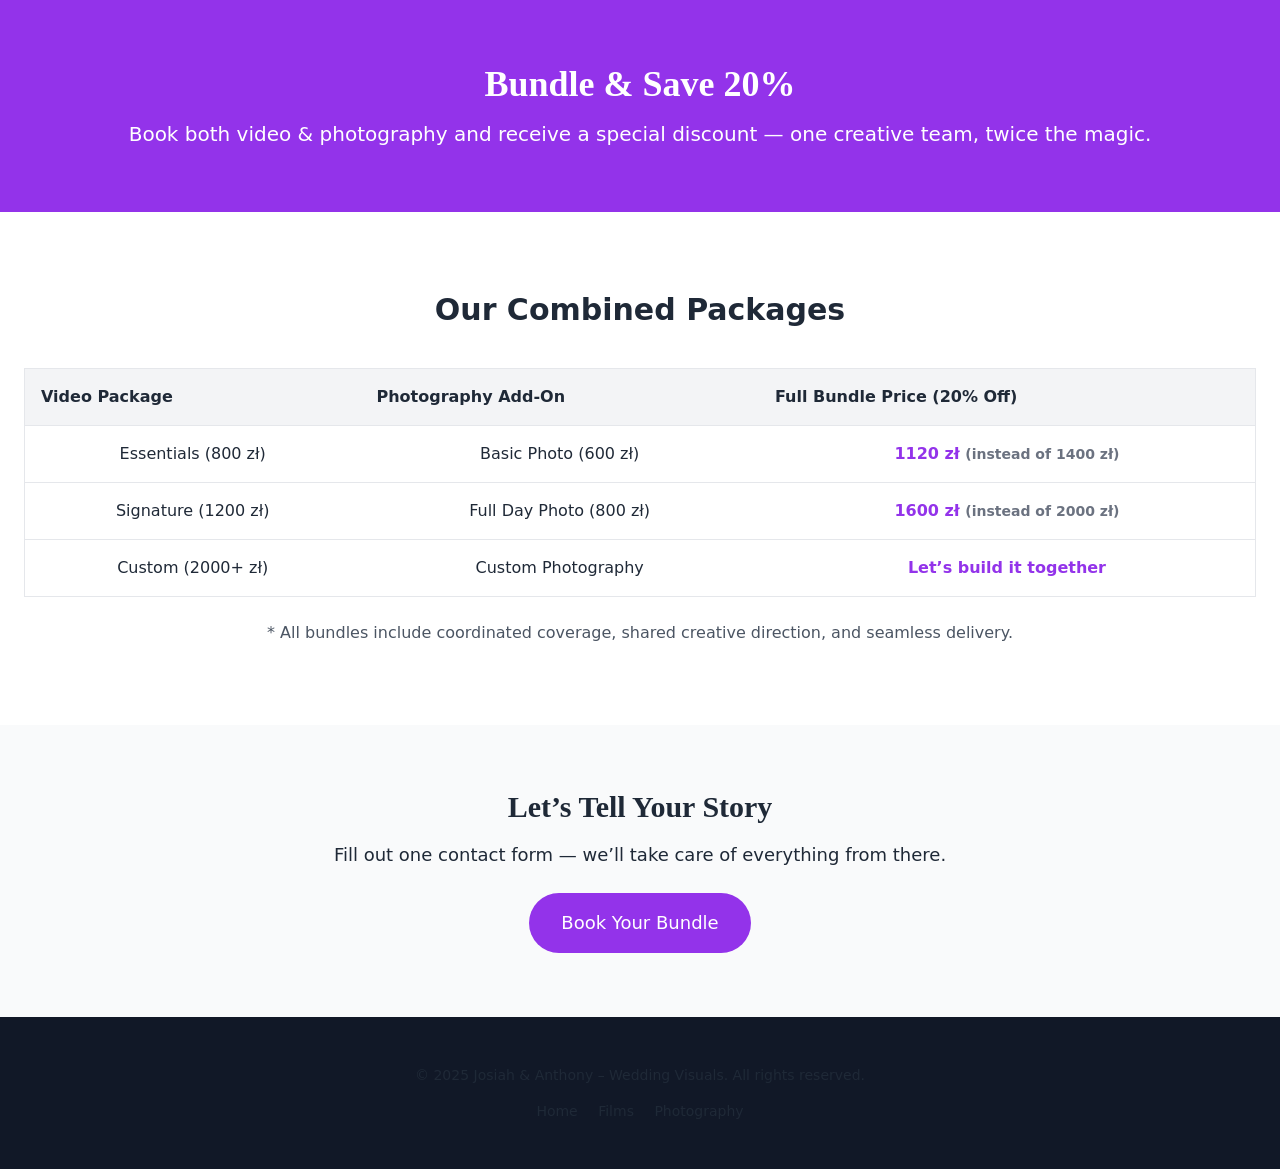
<file: bundle.html>
<!DOCTYPE html>
<html lang="en" class="scroll-smooth">
<head>
  <meta charset="UTF-8" />
  <meta name="viewport" content="width=device-width, initial-scale=1.0" />
  <title>Bundle Offer | Josiah & Anthony</title>
  <link rel="stylesheet" href="tailwind.css" />
  <link rel="stylesheet" href="styles.css" />
</head>
<body class="font-sans bg-white text-gray-800 dark:bg-gray-900 dark:text-gray-100">

  <!-- Header -->
  <header class="bg-purple-600 text-white py-16 text-center">
    <h1 class="text-4xl font-serif font-bold mb-4">Bundle & Save 20%</h1>
    <p class="text-xl max-w-xl mx-auto">Book both video & photography and receive a special discount — one creative team, twice the magic.</p>
  </header>

  <!-- Bundle Table -->
  <section class="py-20">
    <div class="max-w-6xl mx-auto px-6 text-center">
      <h2 class="text-3xl font-bold mb-10">Our Combined Packages</h2>

      <div class="overflow-x-auto">
        <table class="w-full table-auto border-collapse border border-gray-200 dark:border-gray-700">
          <thead class="bg-gray-100 dark:bg-gray-800">
            <tr>
              <th class="p-4 text-left">Video Package</th>
              <th class="p-4 text-left">Photography Add-On</th>
              <th class="p-4 text-left">Full Bundle Price (20% Off)</th>
            </tr>
          </thead>
          <tbody>
            <tr class="border-t border-gray-200 dark:border-gray-700">
              <td class="p-4">Essentials (800 zł)</td>
              <td class="p-4">Basic Photo (600 zł)</td>
              <td class="p-4 font-semibold text-purple-600">1120 zł <span class="text-sm text-gray-500">(instead of 1400 zł)</span></td>
            </tr>
            <tr class="border-t border-gray-200 dark:border-gray-700">
              <td class="p-4">Signature (1200 zł)</td>
              <td class="p-4">Full Day Photo (800 zł)</td>
              <td class="p-4 font-semibold text-purple-600">1600 zł <span class="text-sm text-gray-500">(instead of 2000 zł)</span></td>
            </tr>
            <tr class="border-t border-gray-200 dark:border-gray-700">
              <td class="p-4">Custom (2000+ zł)</td>
              <td class="p-4">Custom Photography</td>
              <td class="p-4 font-semibold text-purple-600">Let’s build it together</td>
            </tr>
          </tbody>
        </table>
      </div>

      <p class="text-gray-600 dark:text-gray-300 mt-6">* All bundles include coordinated coverage, shared creative direction, and seamless delivery.</p>
    </div>
  </section>

  <!-- CTA -->
  <section class="py-16 bg-gray-50 dark:bg-gray-800 text-center">
    <div class="max-w-3xl mx-auto px-6">
      <h2 class="text-3xl font-serif font-bold mb-4">Let’s Tell Your Story</h2>
      <p class="text-lg mb-6">Fill out one contact form — we’ll take care of everything from there.</p>
      <a href="#contact" class="inline-block bg-purple-600 hover:bg-purple-700 text-white px-8 py-4 rounded-full text-lg font-medium transition duration-300">
        Book Your Bundle
      </a>
    </div>
  </section>

  <!-- Footer -->
  <footer class="bg-gray-900 dark:bg-black text-gray-300 py-12 text-center text-sm">
    <div class="max-w-7xl mx-auto px-4 sm:px-6 lg:px-8">
      <p>&copy; 2025 Josiah & Anthony – Wedding Visuals. All rights reserved.</p>
      <div class="mt-4 space-x-4">
        <a href="index.html" class="hover:underline">Home</a>
        <a href="josiah.html" class="hover:underline">Films</a>
        <a href="anthony.html" class="hover:underline">Photography</a>
      </div>
    </div>
  </footer>

  <script defer src="script.js"></script>
</body>
</html>
</file>
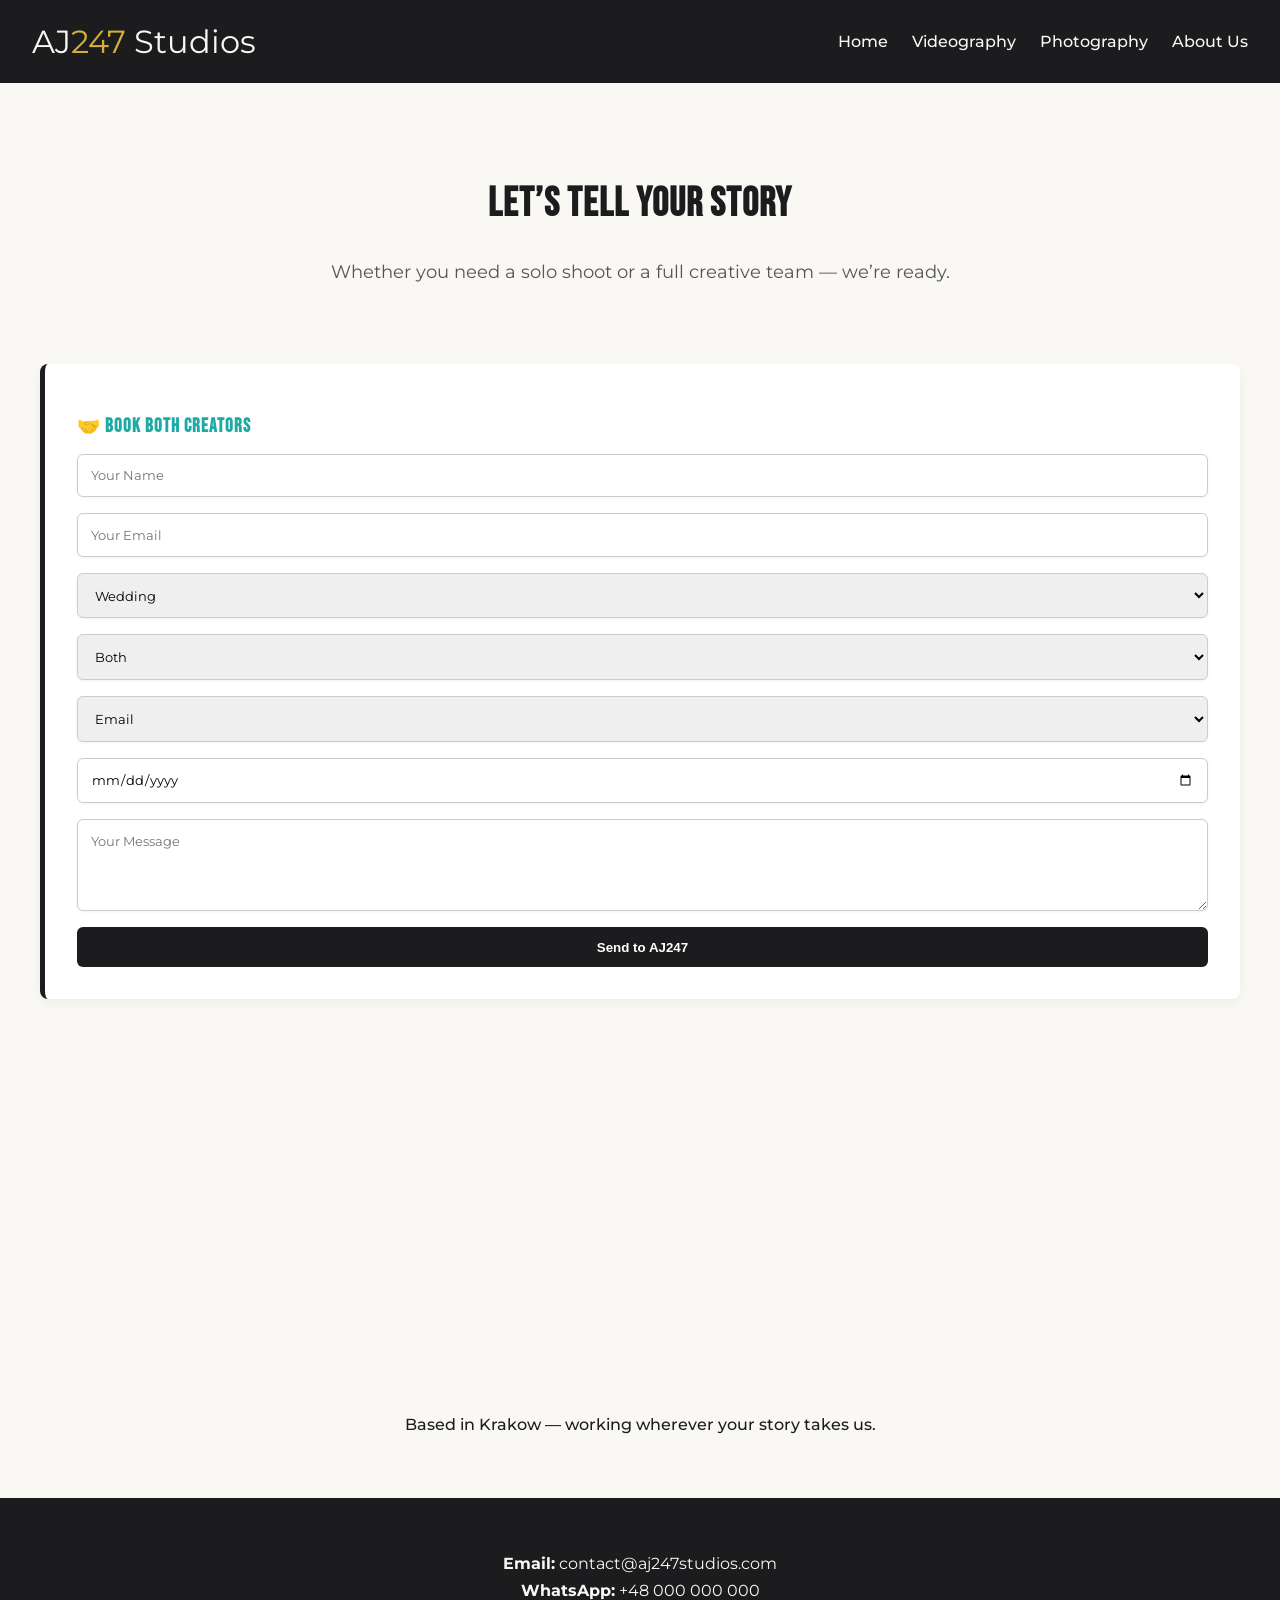
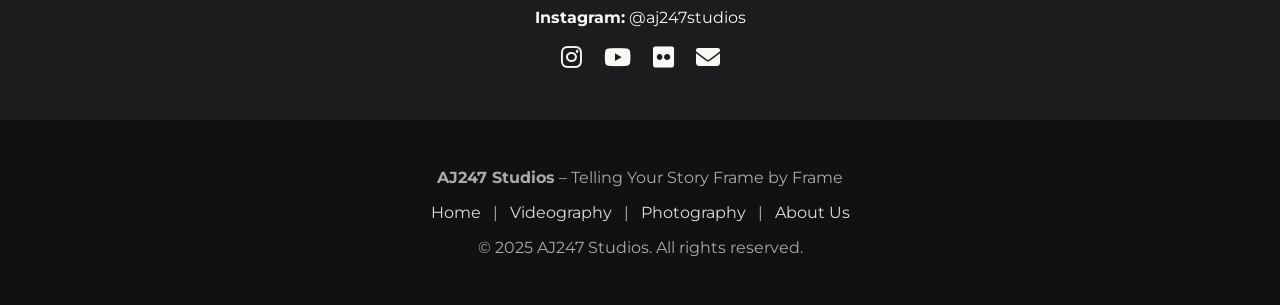
<file: contact.html>
<!DOCTYPE html>
<html lang="en">
<head>
  <meta charset="UTF-8" />
  <meta name="viewport" content="width=device-width, initial-scale=1.0"/>
  <title>Contact Us | AJ247 Studios</title>
  <link rel="stylesheet" href="https://cdnjs.cloudflare.com/ajax/libs/font-awesome/6.4.0/css/all.min.css" />
  <link href="https://fonts.googleapis.com/css2?family=Bebas+Neue&family=Montserrat:wght@300;400;500;600&display=swap" rel="stylesheet" />
  <style>
    :root {
      --charcoal: #1C1C1E;
      --cream: #F9F8F4;
      --gold: #D4AF37;
      --teal: #1DAAA4;
    }

    body {
      font-family: 'Montserrat', sans-serif;
      margin: 0;
      background-color: var(--cream);
      color: var(--charcoal);
    }

    h1, h2, h3 {
      font-family: 'Bebas Neue', sans-serif;
      text-transform: uppercase;
      letter-spacing: 1px;
    }

    /* Header */
    header {
      background-color: var(--charcoal);
      padding: 1rem 2rem;
      display: flex;
      justify-content: space-between;
      align-items: center;
      position: sticky;
      top: 0;
      z-index: 999;
    }

    .logo {
      color: var(--cream);
      font-size: 2rem;
      text-decoration: none;
    }

    .logo span {
      color: var(--gold);
    }

    nav ul {
      list-style: none;
      display: flex;
      gap: 1.5rem;
    }

    nav a {
      color: var(--cream);
      text-decoration: none;
      font-weight: 500;
    }

    nav a:hover {
      color: var(--gold);
    }

    /* Intro */
    .intro {
      text-align: center;
      padding: 4rem 2rem 2rem;
    }

    .intro h1 {
      font-size: 2.5rem;
    }

    .intro p {
      font-size: 1.1rem;
      margin-top: 1rem;
      color: #555;
    }

    /* Forms Section */
    .form-section {
      display: grid;
      grid-template-columns: repeat(auto-fit, minmax(300px, 1fr));
      gap: 2rem;
      padding: 2rem;
      max-width: 1200px;
      margin: 0 auto;
    }

    .contact-card {
      background: white;
      border-left: 5px solid var(--teal);
      border-radius: 8px;
      padding: 2rem;
      box-shadow: 0 4px 12px rgba(0,0,0,0.05);
    }

    .contact-card h3 {
      margin-bottom: 1rem;
      color: var(--teal);
    }

    .contact-card:nth-child(2) {
      border-left-color: var(--gold);
    }

    .contact-card:nth-child(3) {
      border-left-color: var(--charcoal);
    }

    form {
      display: flex;
      flex-direction: column;
      gap: 1rem;
    }

    input, select, textarea {
      padding: 0.8rem;
      border-radius: 6px;
      border: 1px solid #ccc;
      font-family: 'Montserrat', sans-serif;
      box-shadow: 0 1px 3px rgba(0,0,0,0.05);
      outline-color: var(--gold);
    }

    button {
      padding: 0.8rem;
      border: none;
      background-color: var(--teal);
      color: white;
      font-weight: 600;
      border-radius: 6px;
      cursor: pointer;
      transition: background 0.3s;
    }

    .contact-card:nth-child(2) button {
      background-color: var(--gold);
      color: var(--charcoal);
    }

    .contact-card:nth-child(3) button {
      background-color: var(--charcoal);
    }

    button:hover {
      opacity: 0.9;
    }

    /* Map Section */
    .map {
      margin: 4rem auto;
      text-align: center;
      max-width: 100%;
    }

    .map iframe {
      width: 90%;
      height: 300px;
      border: none;
      border-radius: 8px;
    }

    .map p {
      margin-top: 1rem;
      font-weight: 500;
    }

    /* Contact Info */
    .info {
      background: var(--charcoal);
      color: white;
      padding: 3rem 2rem;
      text-align: center;
    }

    .info p, .info a {
      margin: 0.5rem 0;
      color: var(--cream);
      text-decoration: none;
    }

    .info a:hover {
      color: var(--gold);
    }

    .info .socials {
      margin-top: 1rem;
      font-size: 1.5rem;
    }

    .socials a {
      margin: 0 0.5rem;
      color: var(--cream);
    }

    .socials a:hover {
      color: var(--teal);
    }

    /* Footer */
    footer {
      background: #111;
      color: #aaa;
      text-align: center;
      padding: 2rem 1rem;
    }

    footer a {
      color: #ddd;
      margin: 0 0.5rem;
      text-decoration: none;
    }

    footer a:hover {
      color: var(--gold);
    }

    @media (max-width: 768px) {
      .form-section {
        grid-template-columns: 1fr;
      }
    }
  </style>
</head>
<body>

<header>
  <a href="index.html" class="logo">AJ<span>247</span> Studios</a>
  <nav>
    <ul>
      <li><a href="index.html">Home</a></li>
      <li><a href="josiah.html">Videography</a></li>
      <li><a href="anthony.html">Photography</a></li>
      <li><a href="about.html">About Us</a></li>
    </ul>
  </nav>
</header>

<section class="intro">
  <h1>Let’s Tell Your Story</h1>
  <p>Whether you need a solo shoot or a full creative team — we’re ready.</p>
</section>

<section class="form-section">
  <!-- Contact Jo -->
  <div class="contact-card" id="contact-josiah">
    <h3>📽️ Contact Josiah (Videographer)</h3>
    <form name="contact-jo" method="POST">
      <input type="text" name="name" id="jo-name" placeholder="Your Name" required />
      <input type="email" name="email" id="jo-email" placeholder="Your Email" required />
      <select name="event_type" id="jo-event">
        <option>Wedding</option><option>Concert</option><option>Sports</option><option>Promo</option><option>Portrait</option><option>Other</option>
      </select>
      <input type="date" name="date" id="jo-date" />
      <select name="budget" id="jo-budget">
        <option>&lt;500 zł</option><option>500–1000 zł</option><option>1000–2000 zł</option><option>2000+ zł</option>
      </select>
      <textarea name="message" id="jo-msg" placeholder="Your Message" rows="4"></textarea>
      <button type="submit">Send to Jo</button>
    </form>
  </div>

  <!-- Contact Photographer -->
  <div class="contact-card" id="contact-anthony">
    <h3>📸 Contact Anthony (Photographer)</h3>
    <form name="contact-alex" method="POST">
      <input type="text" name="name" id="alex-name" placeholder="Your Name" required />
      <input type="email" name="email" id="alex-email" placeholder="Your Email" required />
      <select name="event_type" id="alex-event">
        <option>Wedding</option><option>Portrait</option><option>Concert</option><option>Family</option><option>School</option><option>Camp</option><option>Other</option>
      </select>
      <input type="date" name="date" id="alex-date" />
      <select name="budget" id="alex-budget">
        <option>&lt;500 zł</option><option>500–1000 zł</option><option>1000–2000 zł</option><option>2000+ zł</option>
      </select>
      <textarea name="message" id="alex-msg" placeholder="Your Message" rows="4"></textarea>
      <button type="submit">Send to Photographer</button>
    </form>
  </div>

  <!-- Book Both -->
  <div class="contact-card" id="contact-all">
    <h3>🤝 Book Both Creators</h3>
    <form name="book-both" method="POST">
      <input type="text" name="name" id="both-name" placeholder="Your Name" required />
      <input type="email" name="email" id="both-email" placeholder="Your Email" required />
      <select name="event_type" id="both-event">
        <option>Wedding</option><option>Concert</option><option>Portrait</option><option>School</option><option>Other</option>
      </select>
      <select name="service_type">
        <option>Both</option><option>Video Only</option><option>Photo Only</option>
      </select>
      <select name="contact_method">
        <option>Email</option><option>Phone</option><option>WhatsApp</option>
      </select>
      <input type="date" name="date" id="both-date" />
      <textarea name="message" id="both-msg" placeholder="Your Message" rows="4"></textarea>
      <button type="submit">Send to AJ247</button>
    </form>
  </div>
</section>

<section class="map">
  <iframe src="https://maps.google.com/maps?q=krakow%2C%20Poland&t=&z=13&ie=UTF8&iwloc=&output=embed"></iframe>
  <p>Based in Krakow — working wherever your story takes us.</p>
</section>

<section class="info">
  <p><strong>Email:</strong> <a href="mailto:contact@aj247studios.com">contact@aj247studios.com</a></p>
  <p><strong>WhatsApp:</strong> +48 000 000 000</p>
  <p><strong>Instagram:</strong> <a href="https://instagram.com/aj247studios">@aj247studios</a></p>
  <div class="socials">
    <a href="#"><i class="fab fa-instagram"></i></a>
    <a href="#"><i class="fab fa-youtube"></i></a>
    <a href="#"><i class="fab fa-flickr"></i></a>
    <a href="mailto:contact@aj247studios.com"><i class="fas fa-envelope"></i></a>
  </div>
</section>

<footer>
  <p><strong>AJ247 Studios</strong> – Telling Your Story Frame by Frame</p>
  <p>
    <a href="index.html">Home</a> |
    <a href="josiah.html">Videography</a> |
    <a href="anthony.html">Photography</a> |
    <a href="about.html">About Us</a>
  </p>
  <p>© 2025 AJ247 Studios. All rights reserved.</p>
</footer>

<script>
// Contact block visibility logic
(function() {
  function show(id) {
    var el = document.getElementById(id);
    if (el) el.style.display = '';
  }
  function hide(id) {
    var el = document.getElementById(id);
    if (el) el.style.display = 'none';
  }
  var params = new URLSearchParams(window.location.search);
  var name = (params.get('name') || '').toLowerCase();
  // Hide all by default
  hide('contact-all');
  hide('contact-josiah');
  hide('contact-anthony');
  if (!name) {
    show('contact-all');
  } else if (name === 'josiah') {
    show('contact-josiah');
  } else if (name === 'anthony') {
    show('contact-anthony');
  } else if (name === 'both') {
    show('contact-josiah');
    show('contact-anthony');
  } else {
    // fallback: show all
    show('contact-all');
  }
})();
</script>

</body>
</html>
</file>
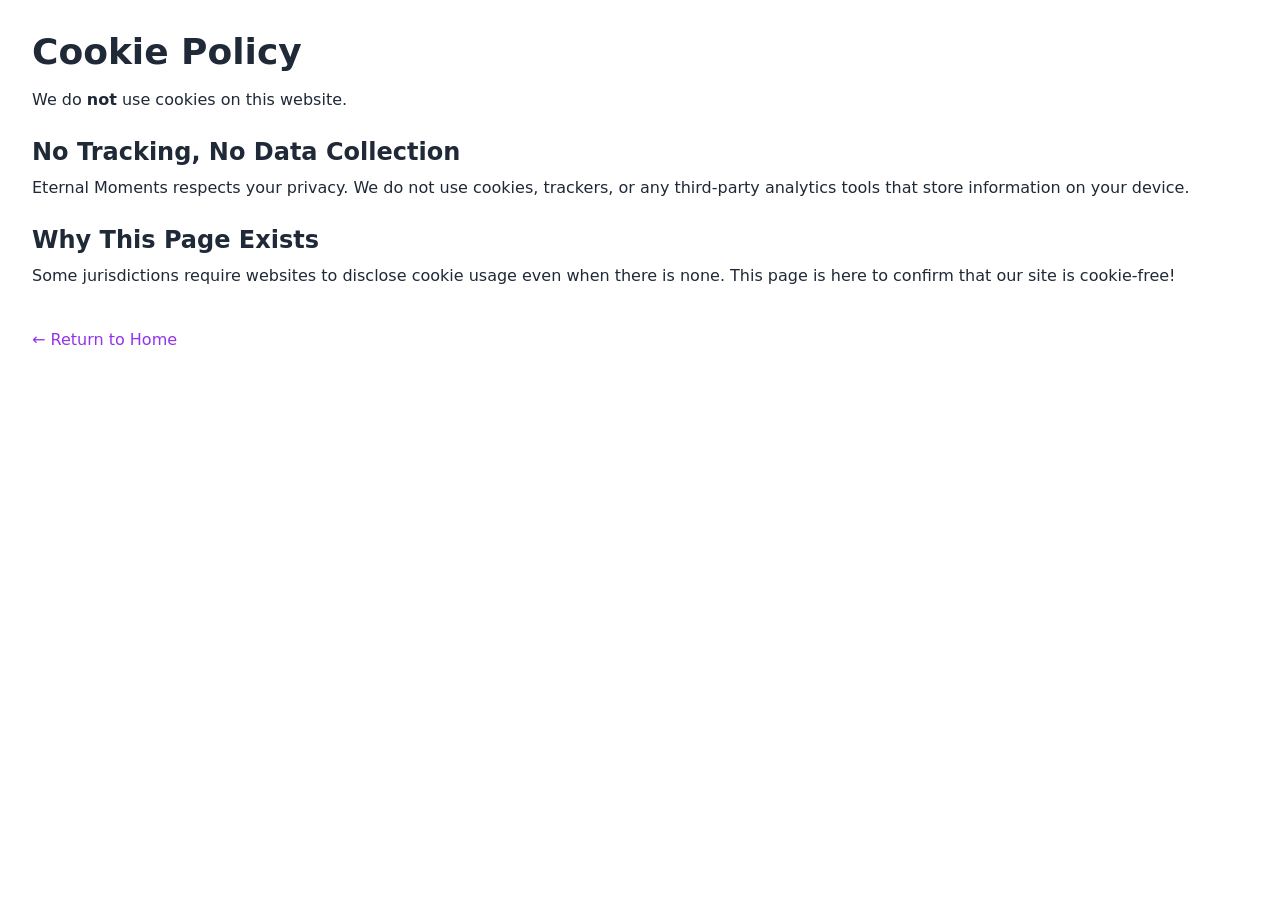
<file: cookies.html>
<!DOCTYPE html>
<html lang="en" class="scroll-smooth">
<head>
  <meta charset="UTF-8" />
  <meta name="viewport" content="width=device-width, initial-scale=1.0" />
  <title>Cookie Policy | Eternal Moments</title>
  <link rel="stylesheet" href="tailwind.css">
  <link rel="stylesheet" href="styles.css">
</head>
<body class="bg-white dark:bg-gray-900 text-gray-800 dark:text-gray-100 p-8">
  <h1 class="text-4xl font-bold mb-4">Cookie Policy</h1>

  <p class="mb-4">We do <strong>not</strong> use cookies on this website.</p>

  <h2 class="text-2xl font-semibold mt-6 mb-2">No Tracking, No Data Collection</h2>
  <p class="mb-4">
    Eternal Moments respects your privacy. We do not use cookies, trackers, or any third-party analytics tools that store information on your device.
  </p>

  <h2 class="text-2xl font-semibold mt-6 mb-2">Why This Page Exists</h2>
  <p class="mb-4">
    Some jurisdictions require websites to disclose cookie usage even when there is none. This page is here to confirm that our site is cookie-free!
  </p>

  <a href="index.html" class="inline-block mt-6 text-purple-600 hover:underline">← Return to Home</a>

  <script defer src="script.js"></script>
</body>
</html>
</file>
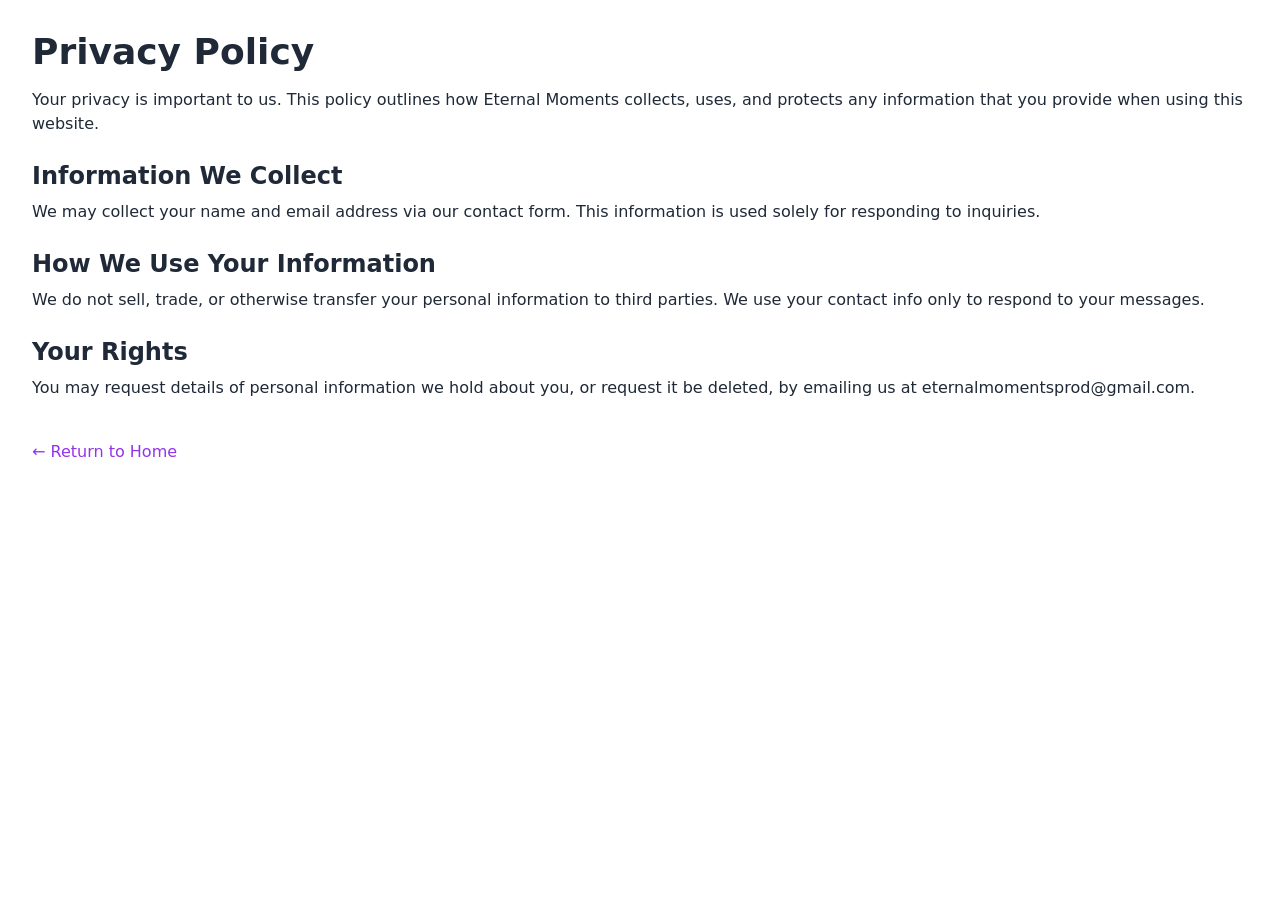
<file: privacy.html>
<!DOCTYPE html>
<html lang="en" class="scroll-smooth">
<head>
  <meta charset="UTF-8" />
  <meta name="viewport" content="width=device-width, initial-scale=1.0" />
  <title>Privacy Policy | Eternal Moments</title>
  <!-- Load custom styles first -->
  <link rel="stylesheet" href="tailwind.css">
  <link rel="stylesheet" href="styles.css">
</head>
<body class="bg-white dark:bg-gray-900 text-gray-800 dark:text-gray-100 p-8">
  <h1 class="text-4xl font-bold mb-4">Privacy Policy</h1>
  <p class="mb-4">Your privacy is important to us. This policy outlines how Eternal Moments collects, uses, and protects any information that you provide when using this website.</p>
  
  <h2 class="text-2xl font-semibold mt-6 mb-2">Information We Collect</h2>
  <p class="mb-4">We may collect your name and email address via our contact form. This information is used solely for responding to inquiries.</p>

  <h2 class="text-2xl font-semibold mt-6 mb-2">How We Use Your Information</h2>
  <p class="mb-4">We do not sell, trade, or otherwise transfer your personal information to third parties. We use your contact info only to respond to your messages.</p>

  <h2 class="text-2xl font-semibold mt-6 mb-2">Your Rights</h2>
  <p class="mb-4">You may request details of personal information we hold about you, or request it be deleted, by emailing us at eternalmomentsprod@gmail.com.</p>

  <a href="index.html" class="inline-block mt-6 text-purple-600 hover:underline">← Return to Home</a>
  
  <script defer src="script.js"></script>
</body>
</html>
</file>
<file: styles.css>
/* --------------------------------------
   ⚙️ General Animations & Effects
-----------------------------------------*/
@keyframes pulse {
  0% { transform: scale(1); }
  50% { transform: scale(1.1); }
  100% { transform: scale(1); }
}

@keyframes fadeIn {
  from { opacity: 0; transform: translateY(10px); }
  to   { opacity: 1; transform: translateY(0); }
}

.fade-in {
  animation: fadeIn 0.6s ease-out both;
}

.play-btn:hover {
  animation: pulse 1.5s infinite;
}

/* --------------------------------------
   🎥 Video Preview Hover
-----------------------------------------*/
.video-preview {
  transition: all 0.3s ease;
}
.video-preview:hover {
  transform: scale(1.03);
  box-shadow: 0 10px 25px rgba(0, 0, 0, 0.2);
}

/* --------------------------------------
   🎯 Scrollbar Customization
-----------------------------------------*/
::-webkit-scrollbar {
  width: 8px;
}
::-webkit-scrollbar-track {
  background: #f1f1f1;
}
::-webkit-scrollbar-thumb {
  background: #c084fc;
  border-radius: 4px;
}
::-webkit-scrollbar-thumb:hover {
  background: #9333ea;
}

/* Scrollbar hiding utility */
.scrollbar-hide::-webkit-scrollbar {
  display: none;
}
.scrollbar-hide {
  -ms-overflow-style: none;
  scrollbar-width: none;
}

/* --------------------------------------
   🌙 Dark Mode Global Tweaks
-----------------------------------------*/
.dark body {
  background-color: #111827;
  color: #f3f4f6;
}

/* --------------------------------------
   🎯 Button Tab Scroll (horizontal)
-----------------------------------------*/
#packageTabsWrapper {
  overflow-x: auto;
  -webkit-overflow-scrolling: touch;
  scroll-snap-type: x mandatory;
  scroll-behavior: smooth;
  white-space: nowrap;
}

#packageTabs .tab-btn {
  scroll-snap-align: start;
  flex-shrink: 0;
}

/* --------------------------------------
   🌐 Accessibility Utility
-----------------------------------------*/
.sr-only {
  position: absolute;
  width: 1px;
  height: 1px;
  padding: 0;
  margin: -1px;
  overflow: hidden;
  clip: rect(0, 0, 0, 0);
  white-space: nowrap;
  border: 0;
}

/* --------------------------------------
   🖼️ Hero Overlay (Tailwind + Fallback)
-----------------------------------------*/
.hero-overlay {
  background: rgba(0, 0, 0, 0.5);
}

.hero-overlay {
  @apply absolute inset-0 bg-gradient-to-br 
          from-black/50 via-black/30 to-transparent 
          dark:from-black/80 dark:via-black/60 dark:to-black/30 
          transition-all duration-500;
}

/* --------------------------------------
   🚫 Overflow Lock
-----------------------------------------*/
html, body {
  overflow-x: hidden;
}

#packageTabsWrapper {
  -webkit-overflow-scrolling: touch;
  scroll-behavior: smooth;
  scroll-snap-type: x mandatory;
}

#packageTabs .tab-btn {
  scroll-snap-align: start;
  flex-shrink: 0;
}

img.fade-in {
  opacity: 0;
  animation: fadeIn 0.6s ease-in forwards;
}

@keyframes fadeIn {
  to { opacity: 1; }
}

/* Hover-based bounce (single cycle) */
@keyframes bounce-once {
  0%, 100% {
    transform: translateY(0);
    animation-timing-function: cubic-bezier(0.8, 0, 1, 1);
  }
  50% {
    transform: translateY(-8%);
    animation-timing-function: cubic-bezier(0, 0, 0.2, 1);
  }
}

.hover\\:animate-bounce-once:hover {
  animation: bounce-once 0.5s;
}

@keyframes bounce-once {
  0%, 100% {
    transform: translateY(0);
    animation-timing-function: cubic-bezier(0.8, 0, 1, 1);
  }
  50% {
    transform: translateY(-8%);
    animation-timing-function: cubic-bezier(0, 0, 0.2, 1);
  }
}

/* Tailwind-compatible escape */
.hover\\:animate-bounce-once:hover {
  animation: bounce-once 0.5s;
}
</file>
